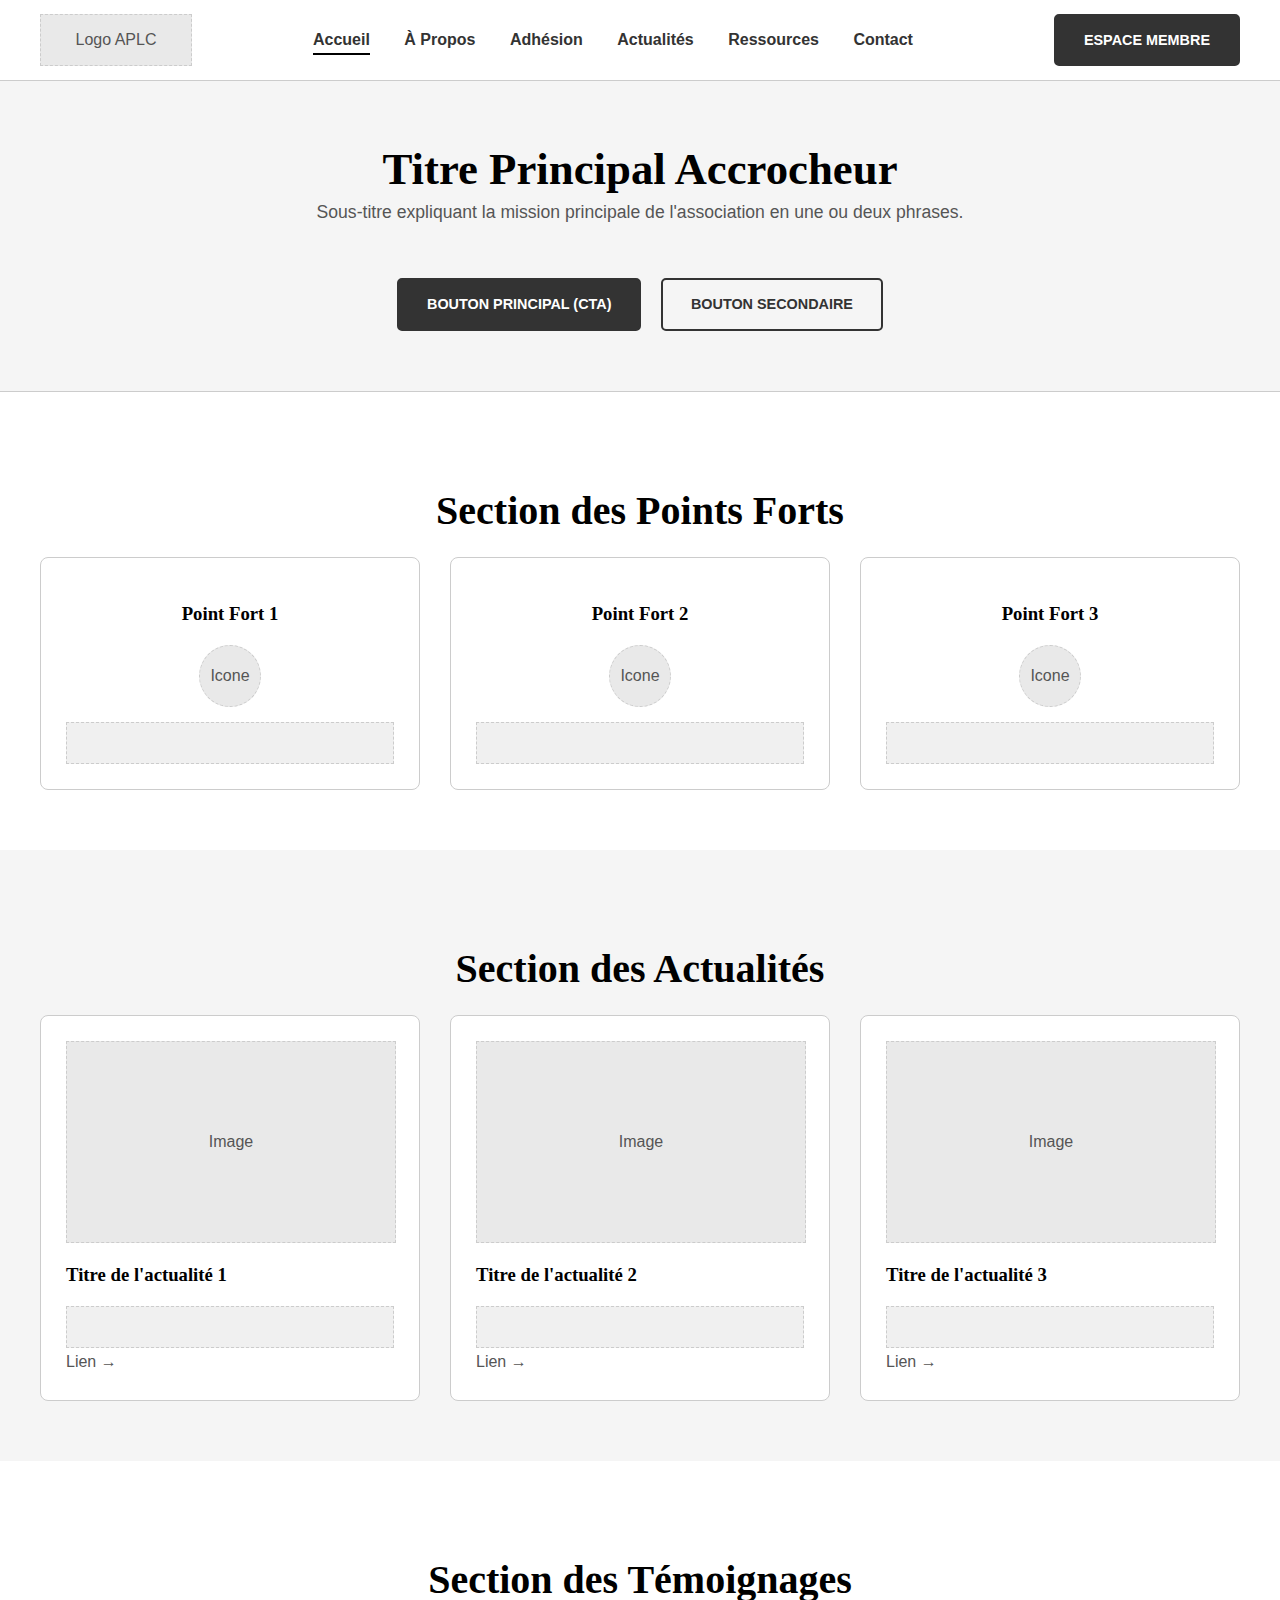
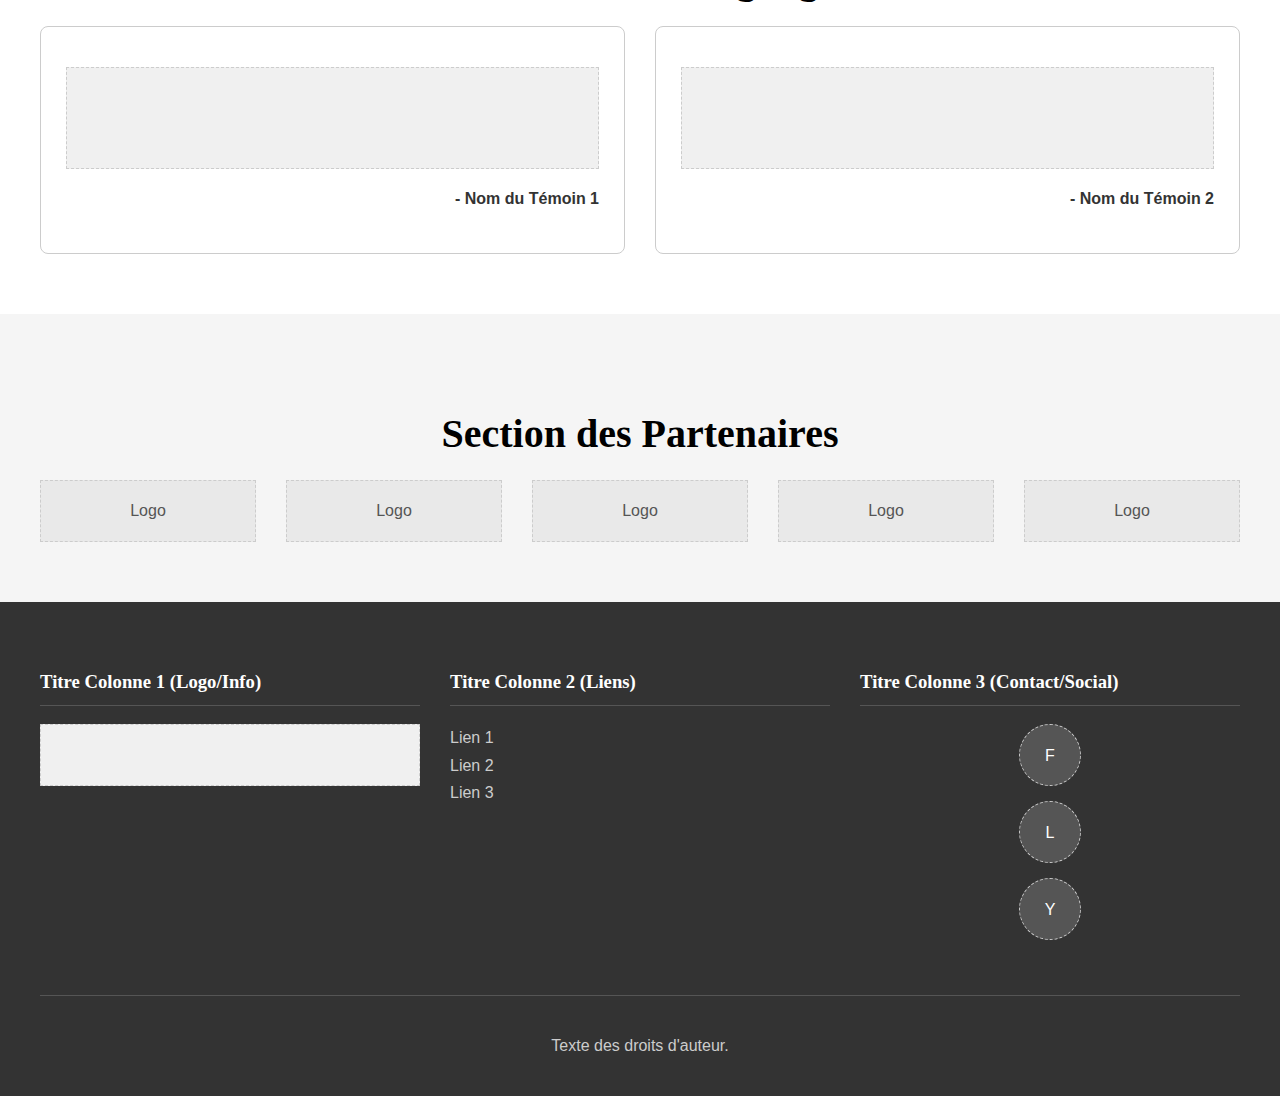
<file: index.html>
<!DOCTYPE html>
<html lang="fr">
  <head>
    <meta charset="UTF-8" />
    <meta name="viewport" content="width=device-width, initial-scale=1.0" />
    <title>APLC - Accueil Wireframe (B&W)</title>
    <link rel="stylesheet" href="assets/css/style.css" />
  </head>
  <body>
    <header class="header">
      <div class="container header-container">
        <a href="index.html" class="logo"
          ><div class="placeholder" style="width: 150px; height: 50px">
            Logo APLC
          </div></a
        >
        <nav class="main-nav" id="main-nav">
          <a href="index.html" class="active-link">Accueil</a>
          <a href="a-propos.html">À Propos</a>
          <a href="adhesion.html">Adhésion</a>
          <a href="actualites.html">Actualités</a>
          <a href="ressources.html">Ressources</a>
          <a href="contact.html">Contact</a>
        </nav>
        <a href="login.html" class="btn desktop-login-btn">Espace Membre</a>
        <button class="menu-toggle" id="menu-toggle">
          <div class="placeholder" style="width: 40px; height: 40px">☰</div>
        </button>
      </div>
    </header>

    <main>
      <section class="page-title-header">
        <h1>Titre Principal Accrocheur</h1>
        <p class="section-subtitle">
          Sous-titre expliquant la mission principale de l'association en une ou
          deux phrases.
        </p>
        <a href="adhesion.html" class="btn">Bouton Principal (CTA)</a>
        <a
          href="ressources.html"
          class="btn btn-secondary"
          style="margin-left: 15px"
          >Bouton Secondaire</a
        >
      </section>

      <div class="container">
        <section class="section">
          <h2 class="section-title">Section des Points Forts</h2>
          <div class="grid grid-3-col" style="text-align: center">
            <div class="card">
              <h3>Point Fort 1</h3>
              <div class="placeholder-icon">Icone</div>
              <div class="placeholder-text-short"></div>
            </div>
            <div class="card">
              <h3>Point Fort 2</h3>
              <div class="placeholder-icon">Icone</div>
              <div class="placeholder-text-short"></div>
            </div>
            <div class="card">
              <h3>Point Fort 3</h3>
              <div class="placeholder-icon">Icone</div>
              <div class="placeholder-text-short"></div>
            </div>
          </div>
        </section>
      </div>

      <section class="section" style="background-color: var(--light-bg)">
        <div class="container">
          <h2 class="section-title">Section des Actualités</h2>
          <div class="grid grid-3-col">
            <div class="card">
              <div class="placeholder-img">Image</div>
              <h3>Titre de l'actualité 1</h3>
              <div class="placeholder-text-short"></div>
              <a href="actualites.html">Lien →</a>
            </div>
            <div class="card">
              <div class="placeholder-img">Image</div>
              <h3>Titre de l'actualité 2</h3>
              <div class="placeholder-text-short"></div>
              <a href="actualites.html">Lien →</a>
            </div>
            <div class="card">
              <div class="placeholder-img">Image</div>
              <h3>Titre de l'actualité 3</h3>
              <div class="placeholder-text-short"></div>
              <a href="actualites.html">Lien →</a>
            </div>
          </div>
        </div>
      </section>

      <section class="section">
        <div class="container">
          <h2 class="section-title">Section des Témoignages</h2>
          <div class="grid grid-2-col">
            <div class="card">
              <div class="placeholder-text-long"></div>
              <p style="text-align: right; font-weight: bold">
                - Nom du Témoin 1
              </p>
            </div>
            <div class="card">
              <div class="placeholder-text-long"></div>
              <p style="text-align: right; font-weight: bold">
                - Nom du Témoin 2
              </p>
            </div>
          </div>
        </div>
      </section>

      <section class="section" style="background-color: var(--light-bg)">
        <div class="container">
          <h2 class="section-title">Section des Partenaires</h2>
          <div
            class="grid grid-5-col"
            style="align-items: center; text-align: center"
          >
            <div class="placeholder-logo">Logo</div>
            <div class="placeholder-logo">Logo</div>
            <div class="placeholder-logo">Logo</div>
            <div class="placeholder-logo">Logo</div>
            <div class="placeholder-logo">Logo</div>
          </div>
        </div>
      </section>
    </main>

    <footer class="footer">
      <div class="container">
        <div class="grid grid-3-col footer-col">
          <div>
            <h3>Titre Colonne 1 (Logo/Info)</h3>
            <div class="placeholder-text-medium"></div>
          </div>
          <div>
            <h3>Titre Colonne 2 (Liens)</h3>
            <ul>
              <li><a href="#">Lien 1</a></li>
              <li><a href="#">Lien 2</a></li>
              <li><a href="#">Lien 3</a></li>
            </ul>
          </div>
          <div>
            <h3>Titre Colonne 3 (Contact/Social)</h3>
            <div class="footer-social-icons">
              <div class="placeholder-icon">F</div>
              <div class="placeholder-icon">L</div>
              <div class="placeholder-icon">Y</div>
            </div>
          </div>
        </div>
        <div class="footer-bottom"><p>Texte des droits d'auteur.</p></div>
      </div>
    </footer>
    <script src="assets/js/script.js"></script>
  </body>
</html>
</file>
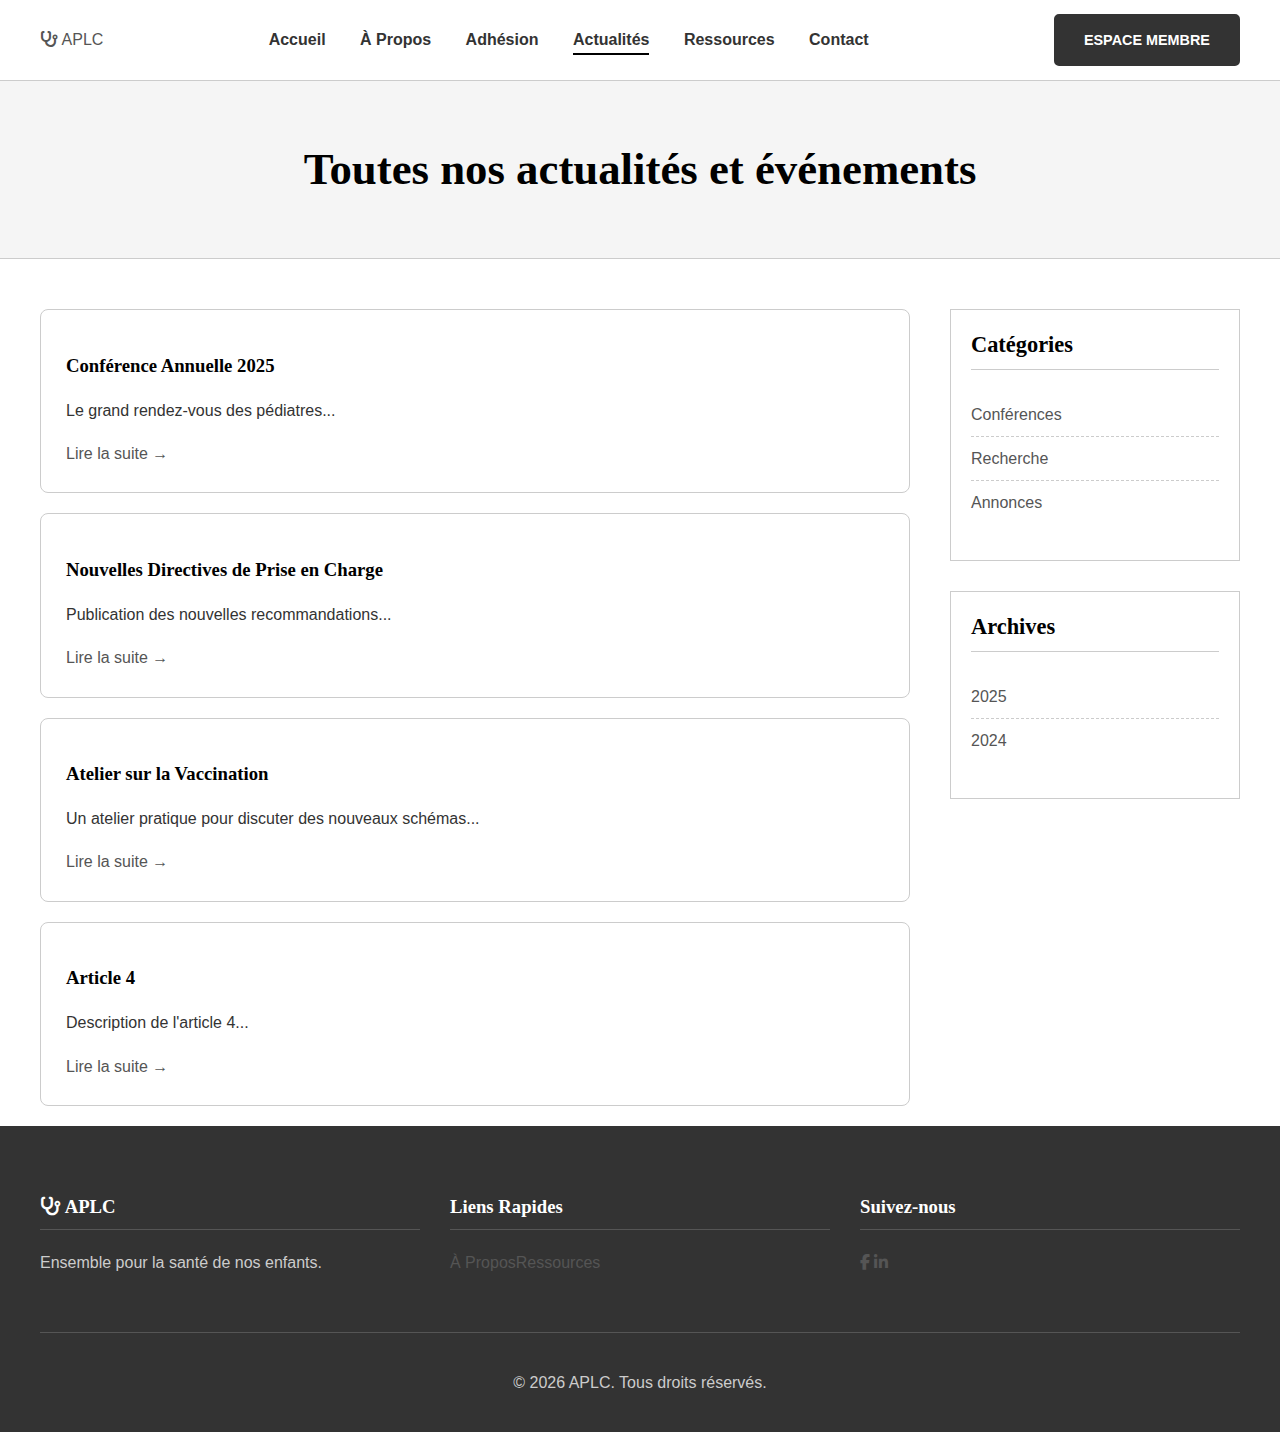
<file: actualites.html>
<!DOCTYPE html>
<html lang="fr">
  <head>
    <meta charset="UTF-8" />
    <meta name="viewport" content="width=device-width, initial-scale=1.0" />
    <title>APLC - Actualités</title>
    <link
      rel="stylesheet"
      href="https://cdnjs.cloudflare.com/ajax/libs/font-awesome/6.1.1/css/all.min.css"
    />
    <link rel="stylesheet" href="assets/css/style.css" />
  </head>
  <body>
    <header class="header">
      <div class="container header-container">
        <a href="index.html" class="logo"
          ><i class="fas fa-stethoscope"></i> APLC</a
        >
        <nav class="main-nav" id="main-nav">
          <a href="index.html">Accueil</a>
          <a href="a-propos.html">À Propos</a>
          <a href="adhesion.html">Adhésion</a>
          <a href="actualites.html" class="active-link">Actualités</a>
          <a href="ressources.html">Ressources</a>
          <a href="contact.html">Contact</a>
        </nav>
        <a href="login.html" class="btn desktop-login-btn">Espace Membre</a>
        <button class="menu-toggle" id="menu-toggle">
          <i class="fas fa-bars"></i>
        </button>
      </div>
    </header>

    <main>
      <div class="page-title-header">
        <h1>Toutes nos actualités et événements</h1>
      </div>
      <div class="container">
        <div class="main-content-with-sidebar">
          <div class="content-area">
            <div class="card" style="margin-bottom: 20px">
              <h3>Conférence Annuelle 2025</h3>
              <p>Le grand rendez-vous des pédiatres...</p>
              <a href="#">Lire la suite →</a>
            </div>
            <div class="card" style="margin-bottom: 20px">
              <h3>Nouvelles Directives de Prise en Charge</h3>
              <p>Publication des nouvelles recommandations...</p>
              <a href="#">Lire la suite →</a>
            </div>
            <div class="card" style="margin-bottom: 20px">
              <h3>Atelier sur la Vaccination</h3>
              <p>Un atelier pratique pour discuter des nouveaux schémas...</p>
              <a href="#">Lire la suite →</a>
            </div>
            <div class="card" style="margin-bottom: 20px">
              <h3>Article 4</h3>
              <p>Description de l'article 4...</p>
              <a href="#">Lire la suite →</a>
            </div>
          </div>
          <aside class="sidebar">
            <div class="widget">
              <h3>Catégories</h3>
              <ul>
                <li><a href="#">Conférences</a></li>
                <li><a href="#">Recherche</a></li>
                <li><a href="#">Annonces</a></li>
              </ul>
            </div>
            <div class="widget">
              <h3>Archives</h3>
              <ul>
                <li><a href="#">2025</a></li>
                <li><a href="#">2024</a></li>
              </ul>
            </div>
          </aside>
        </div>
      </div>
    </main>

    <footer class="footer">
      <div class="container">
        <div class="grid grid-3-col footer-col">
          <div>
            <h3><i class="fas fa-stethoscope"></i> APLC</h3>
            <p>Ensemble pour la santé de nos enfants.</p>
          </div>
          <div>
            <h3>Liens Rapides</h3>
            <a href="a-propos.html">À Propos</a
            ><a href="ressources.html">Ressources</a>
          </div>
          <div>
            <h3>Suivez-nous</h3>
            <a href="#"><i class="fab fa-facebook-f"></i></a>
            <a href="#"><i class="fab fa-linkedin-in"></i></a>
          </div>
        </div>
        <div class="footer-bottom">
          <p>© <span id="current-year"></span> APLC. Tous droits réservés.</p>
        </div>
      </div>
    </footer>
    <script src="assets/js/script.js"></script>
  </body>
</html>
</file>
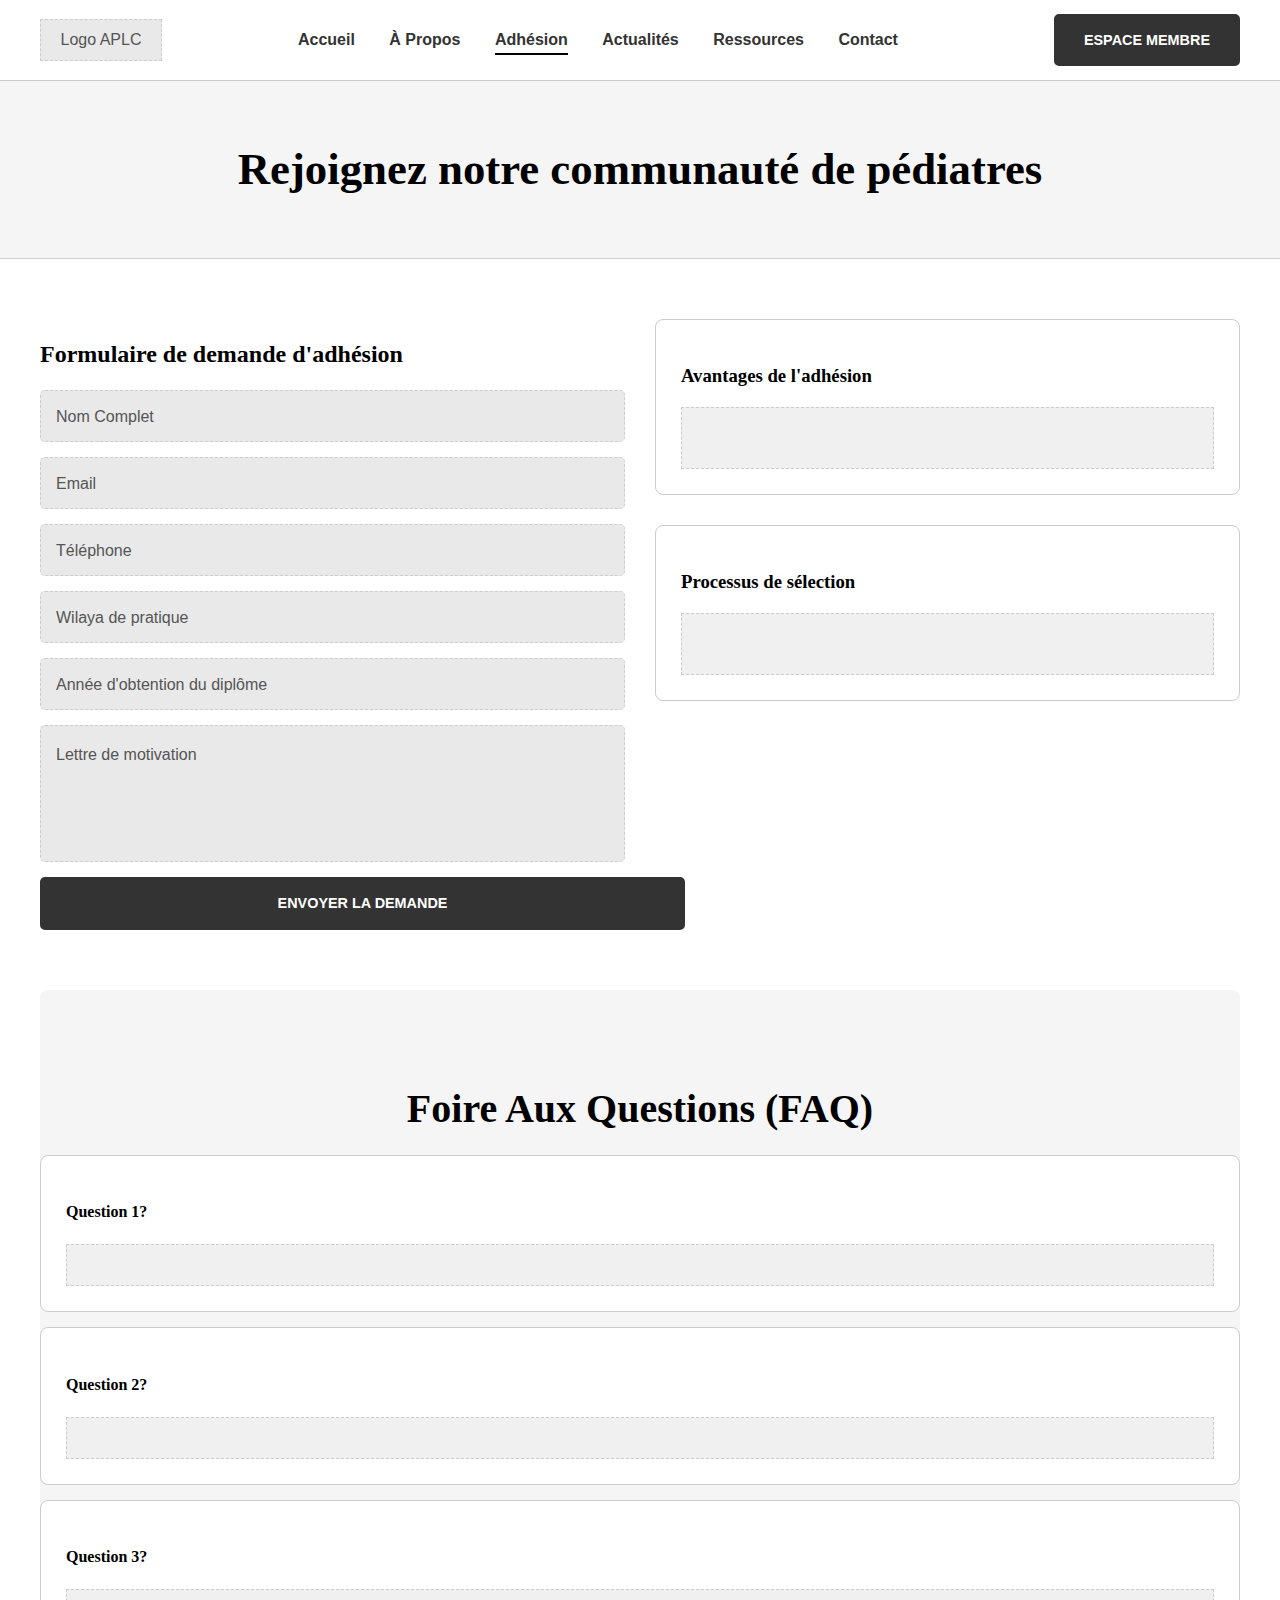
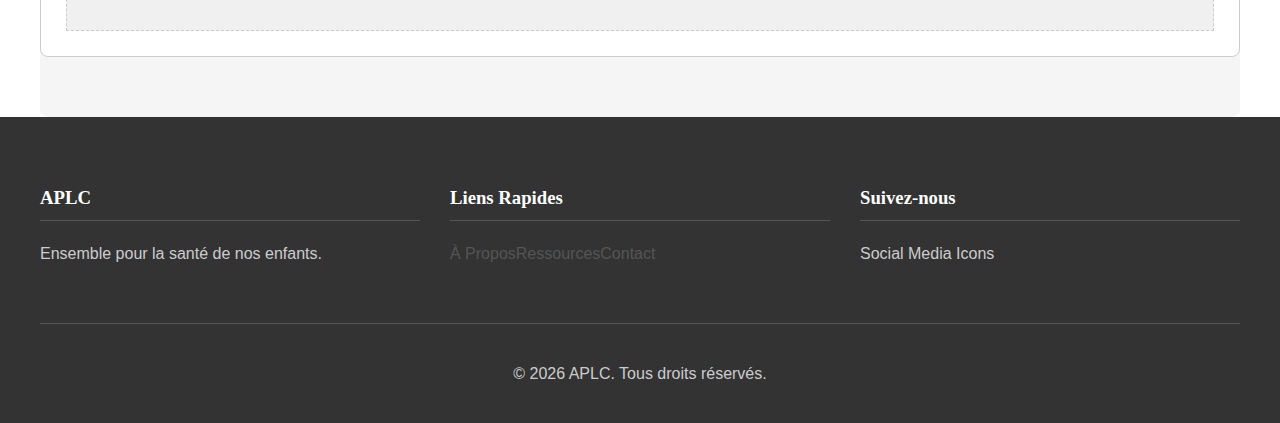
<file: adhesion.html>
<!DOCTYPE html>
<html lang="fr">
  <head>
    <meta charset="UTF-8" />
    <meta name="viewport" content="width=device-width, initial-scale=1.0" />
    <title>APLC - Adhésion Wireframe</title>
    <link rel="stylesheet" href="assets/css/style.css" />
  </head>
  <body>
    <header class="header">
      <div class="container header-container">
        <a href="index.html" class="logo"
          ><div class="placeholder" style="width: 120px; height: 40px">
            Logo APLC
          </div></a
        >
        <nav class="main-nav" id="main-nav">
          <a href="index.html">Accueil</a>
          <a href="a-propos.html">À Propos</a>
          <a href="adhesion.html" class="active-link">Adhésion</a>
          <a href="actualites.html">Actualités</a>
          <a href="ressources.html">Ressources</a>
          <a href="contact.html">Contact</a>
        </nav>
        <a href="login.html" class="btn desktop-login-btn">Espace Membre</a>
        <button class="menu-toggle" id="menu-toggle">
          <div class="placeholder" style="width: 30px; height: 30px">☰</div>
        </button>
      </div>
    </header>

    <main>
      <div class="page-title-header">
        <h1>Rejoignez notre communauté de pédiatres</h1>
      </div>
      <div class="container">
        <section class="section">
          <div class="grid grid-2-col">
            <div>
              <h2>Formulaire de demande d'adhésion</h2>
              <div class="form-field">Nom Complet</div>
              <div class="form-field">Email</div>
              <div class="form-field">Téléphone</div>
              <div class="form-field">Wilaya de pratique</div>
              <div class="form-field">Année d'obtention du diplôme</div>
              <div class="form-field textarea">Lettre de motivation</div>
              <a href="#" class="btn" style="width: 100%">Envoyer la demande</a>
            </div>
            <div>
              <div class="card">
                <h3>Avantages de l'adhésion</h3>
                <div class="placeholder-text-medium"></div>
              </div>
              <div class="card" style="margin-top: 30px">
                <h3>Processus de sélection</h3>
                <div class="placeholder-text-medium"></div>
              </div>
            </div>
          </div>
        </section>
        <section
          class="section"
          style="background: var(--light-bg); border-radius: 8px"
        >
          <h2 class="section-title">Foire Aux Questions (FAQ)</h2>
          <div class="card" style="margin-bottom: 15px">
            <h4>Question 1?</h4>
            <div class="placeholder-text-short"></div>
          </div>
          <div class="card" style="margin-bottom: 15px">
            <h4>Question 2?</h4>
            <div class="placeholder-text-short"></div>
          </div>
          <div class="card">
            <h4>Question 3?</h4>
            <div class="placeholder-text-short"></div>
          </div>
        </section>
      </div>
    </main>

    <footer class="footer">
      <div class="container">
        <div class="grid grid-3-col footer-col">
          <div>
            <h3>APLC</h3>
            <p>Ensemble pour la santé de nos enfants.</p>
          </div>
          <div>
            <h3>Liens Rapides</h3>
            <a href="a-propos.html">À Propos</a
            ><a href="ressources.html">Ressources</a
            ><a href="contact.html">Contact</a>
          </div>
          <div>
            <h3>Suivez-nous</h3>
            <p>Social Media Icons</p>
          </div>
        </div>
        <div class="footer-bottom">
          <p>© <span id="current-year"></span> APLC. Tous droits réservés.</p>
        </div>
      </div>
    </footer>
    <script src="assets/js/script.js"></script>
  </body>
</html>
</file>
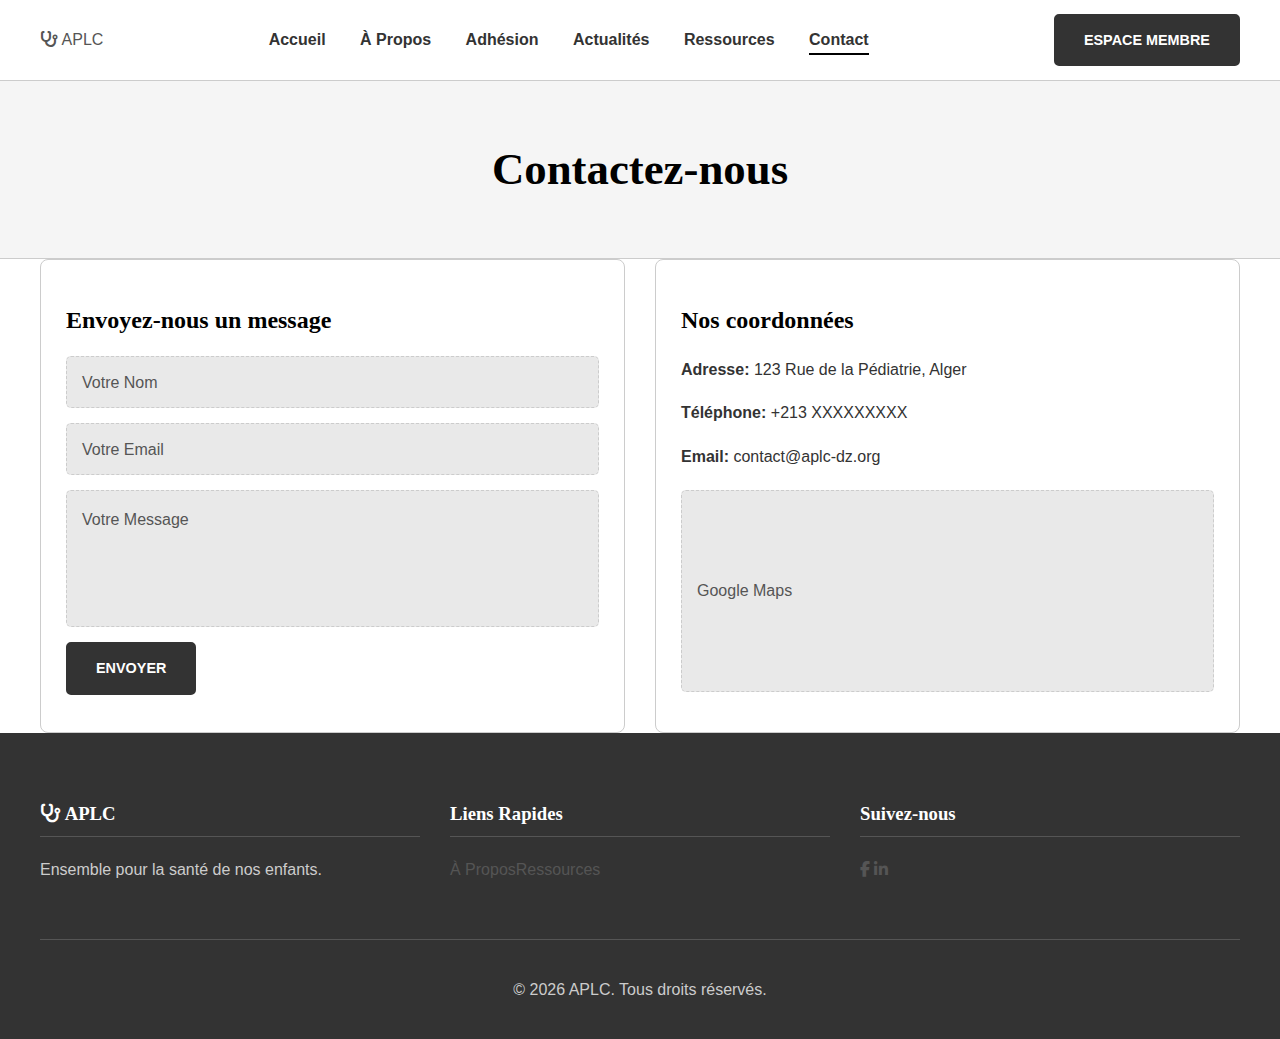
<file: contact.html>
<!DOCTYPE html>
<html lang="fr">
  <head>
    <meta charset="UTF-8" />
    <meta name="viewport" content="width=device-width, initial-scale=1.0" />
    <title>APLC - Contact</title>
    <link
      rel="stylesheet"
      href="https://cdnjs.cloudflare.com/ajax/libs/font-awesome/6.1.1/css/all.min.css"
    />
    <link rel="stylesheet" href="assets/css/style.css" />
  </head>
  <body>
    <header class="header">
      <div class="container header-container">
        <a href="index.html" class="logo"
          ><i class="fas fa-stethoscope"></i> APLC</a
        >
        <nav class="main-nav" id="main-nav">
          <a href="index.html">Accueil</a>
          <a href="a-propos.html">À Propos</a>
          <a href="adhesion.html">Adhésion</a>
          <a href="actualites.html">Actualités</a>
          <a href="ressources.html">Ressources</a>
          <a href="contact.html" class="active-link">Contact</a>
        </nav>
        <a href="login.html" class="btn desktop-login-btn">Espace Membre</a>
        <button class="menu-toggle" id="menu-toggle">
          <i class="fas fa-bars"></i>
        </button>
      </div>
    </header>

    <main>
      <div class="page-title-header"><h1>Contactez-nous</h1></div>
      <div class="container">
        <div class="grid grid-2-col">
          <div class="card">
            <h2>Envoyez-nous un message</h2>
            <div class="form-field">Votre Nom</div>
            <div class="form-field">Votre Email</div>
            <div class="form-field textarea">Votre Message</div>
            <a href="#" class="btn" style="text-align: center">Envoyer</a>
          </div>
          <div class="card">
            <h2>Nos coordonnées</h2>
            <p><strong>Adresse:</strong> 123 Rue de la Pédiatrie, Alger</p>
            <p><strong>Téléphone:</strong> +213 XXXXXXXXX</p>
            <p><strong>Email:</strong> contact@aplc-dz.org</p>
            <div class="form-field" style="height: 200px; margin-top: 20px">
              Google Maps
            </div>
          </div>
        </div>
      </div>
    </main>

    <footer class="footer">
      <div class="container">
        <div class="grid grid-3-col footer-col">
          <div>
            <h3><i class="fas fa-stethoscope"></i> APLC</h3>
            <p>Ensemble pour la santé de nos enfants.</p>
          </div>
          <div>
            <h3>Liens Rapides</h3>
            <a href="a-propos.html">À Propos</a
            ><a href="ressources.html">Ressources</a>
          </div>
          <div>
            <h3>Suivez-nous</h3>
            <a href="#"><i class="fab fa-facebook-f"></i></a>
            <a href="#"><i class="fab fa-linkedin-in"></i></a>
          </div>
        </div>
        <div class="footer-bottom">
          <p>© <span id="current-year"></span> APLC. Tous droits réservés.</p>
        </div>
      </div>
    </footer>
    <script src="assets/js/script.js"></script>
  </body>
</html>
</file>
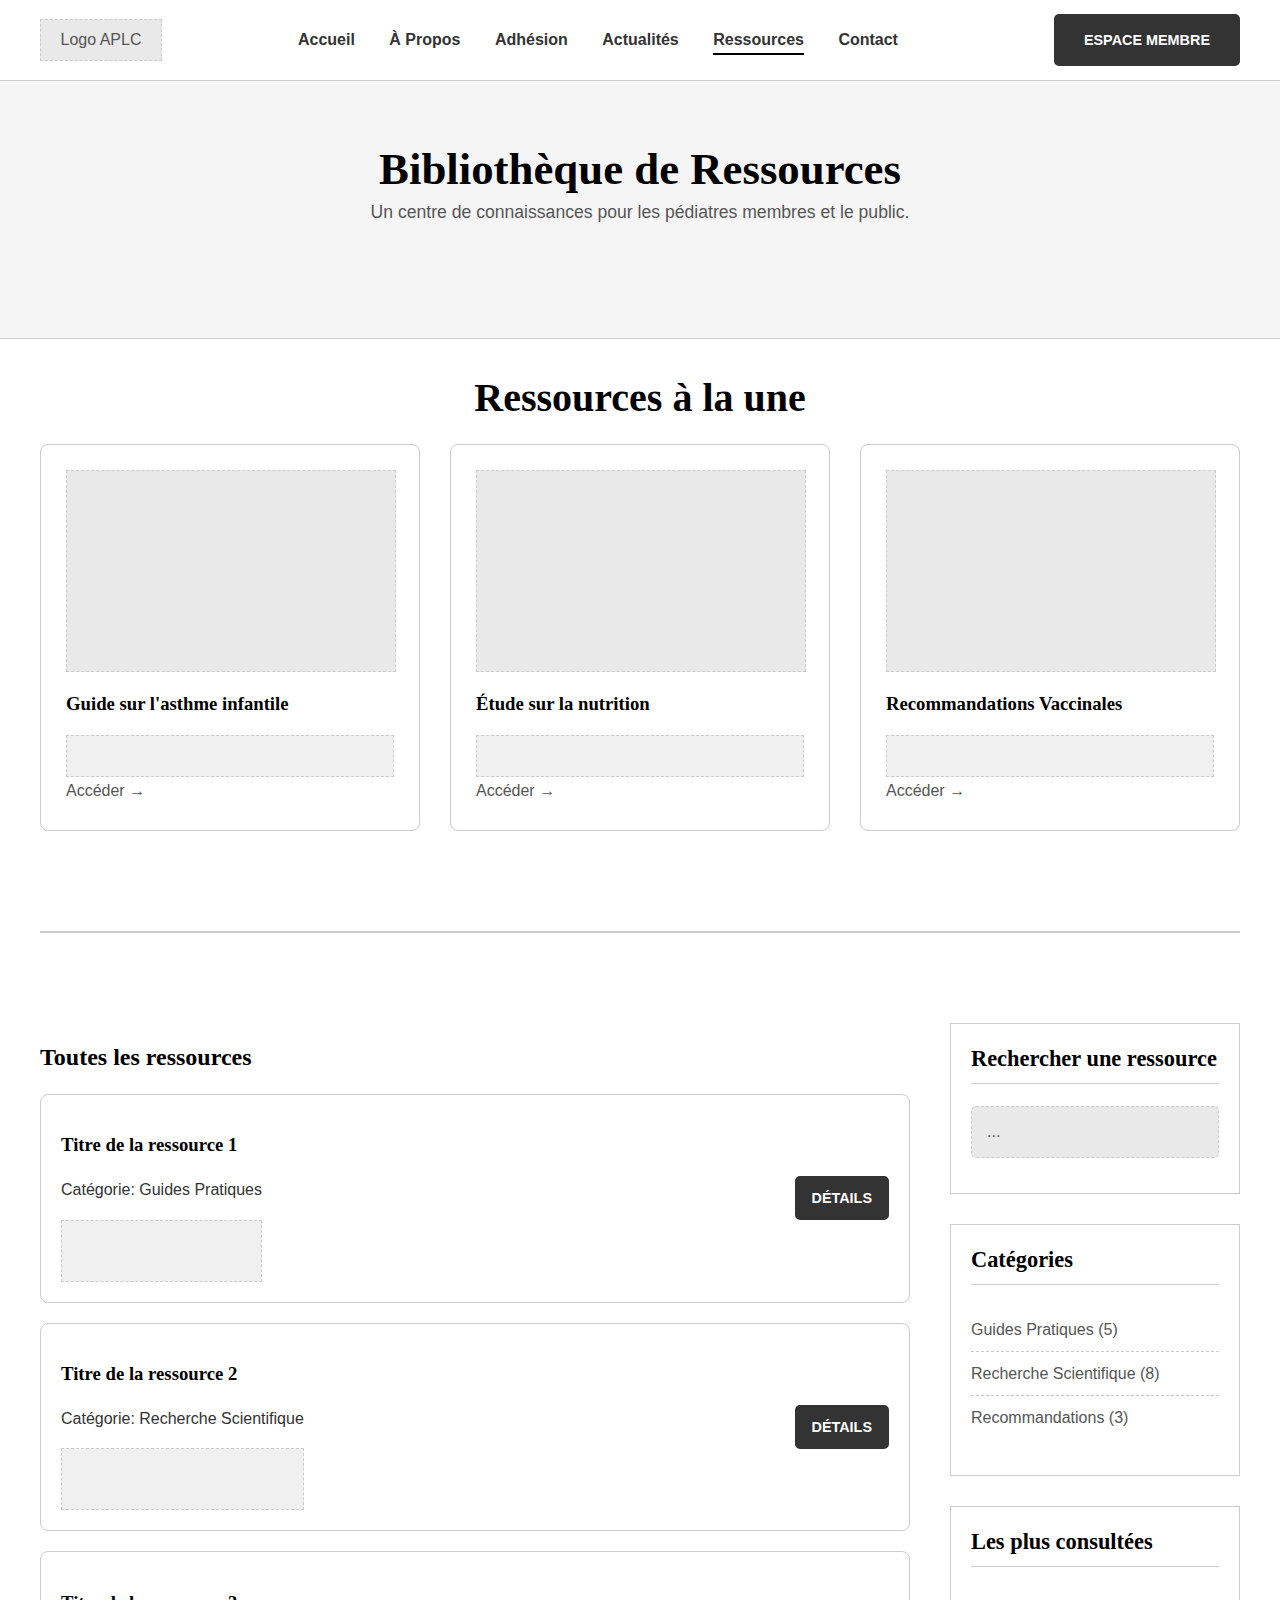
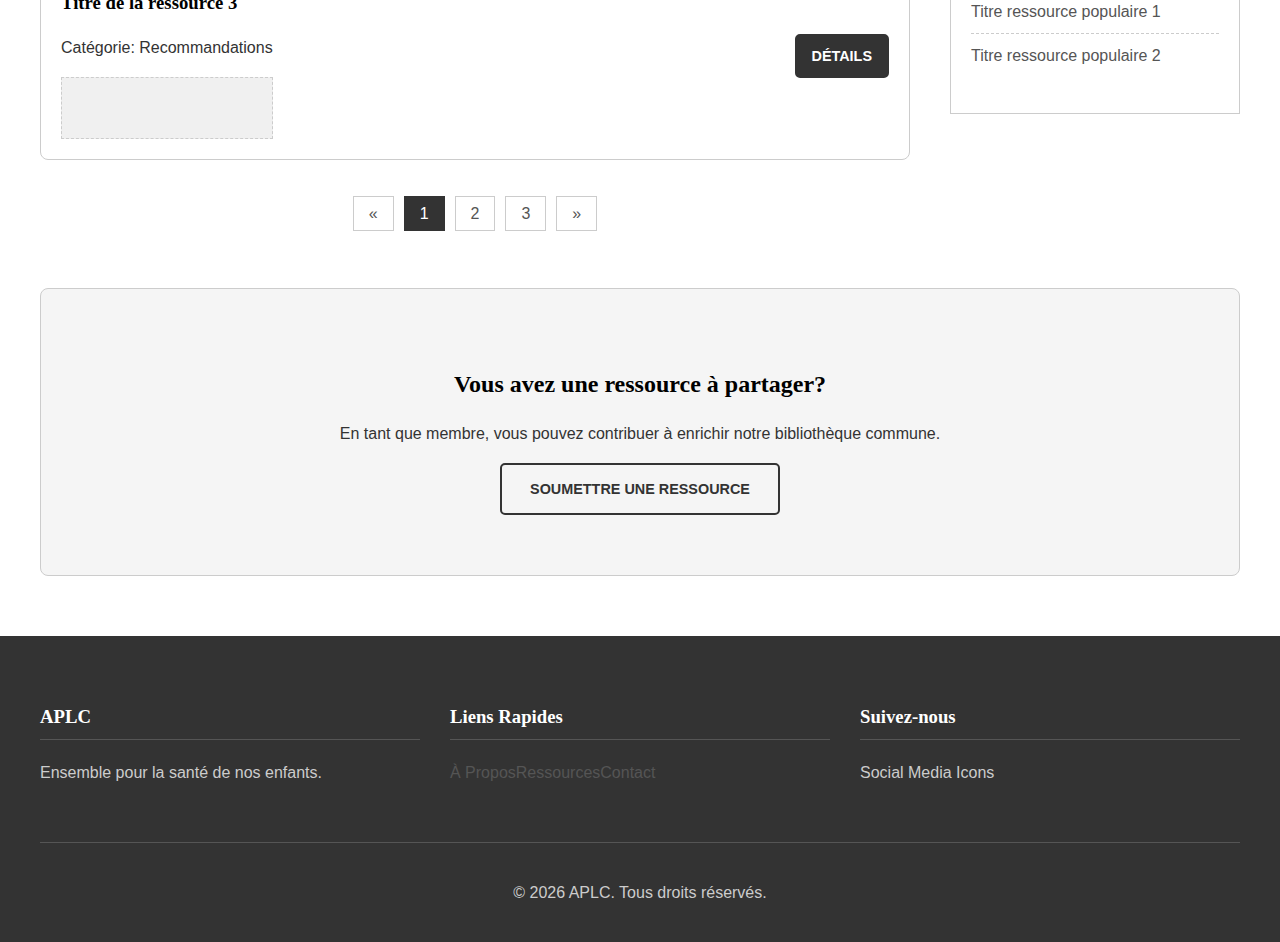
<file: ressources.html>
<!DOCTYPE html>
<html lang="fr">
  <head>
    <meta charset="UTF-8" />
    <meta name="viewport" content="width=device-width, initial-scale=1.0" />
    <title>APLC - Ressources Wireframe</title>
    <link rel="stylesheet" href="assets/css/style.css" />
  </head>
  <body>
    <header class="header">
      <div class="container header-container">
        <a href="index.html" class="logo"
          ><div class="placeholder" style="width: 120px; height: 40px">
            Logo APLC
          </div></a
        >
        <nav class="main-nav" id="main-nav">
          <a href="index.html">Accueil</a>
          <a href="a-propos.html">À Propos</a>
          <a href="adhesion.html">Adhésion</a>
          <a href="actualites.html">Actualités</a>
          <a href="ressources.html" class="active-link">Ressources</a>
          <a href="contact.html">Contact</a>
        </nav>
        <a href="login.html" class="btn desktop-login-btn">Espace Membre</a>
        <button class="menu-toggle" id="menu-toggle">
          <div class="placeholder" style="width: 30px; height: 30px">☰</div>
        </button>
      </div>
    </header>

    <main>
      <div class="page-title-header">
        <h1>Bibliothèque de Ressources</h1>
        <p class="section-subtitle">
          Un centre de connaissances pour les pédiatres membres et le public.
        </p>
      </div>

      <div class="container">
        <section class="section" style="padding-top: 0">
          <h2 class="section-title">Ressources à la une</h2>
          <div class="grid grid-3-col">
            <div class="card">
              <div class="placeholder-img"></div>
              <h3>Guide sur l'asthme infantile</h3>
              <div class="placeholder-text-short"></div>
              <a href="#">Accéder →</a>
            </div>
            <div class="card">
              <div class="placeholder-img"></div>
              <h3>Étude sur la nutrition</h3>
              <div class="placeholder-text-short"></div>
              <a href="#">Accéder →</a>
            </div>
            <div class="card">
              <div class="placeholder-img"></div>
              <h3>Recommandations Vaccinales</h3>
              <div class="placeholder-text-short"></div>
              <a href="#">Accéder →</a>
            </div>
          </div>
        </section>

        <hr style="border: 1px solid var(--border-color); margin: 40px 0" />

        <div class="main-content-with-sidebar">
          <div class="content-area">
            <h2>Toutes les ressources</h2>
            <div class="card-list-item">
              <div class="list-item-content">
                <h3>Titre de la ressource 1</h3>
                <p>Catégorie: Guides Pratiques</p>
                <div class="placeholder-text-medium"></div>
              </div>
              <div class="list-item-action">
                <a href="#" class="btn">Détails</a>
              </div>
            </div>
            <div class="card-list-item">
              <div class="list-item-content">
                <h3>Titre de la ressource 2</h3>
                <p>Catégorie: Recherche Scientifique</p>
                <div class="placeholder-text-medium"></div>
              </div>
              <div class="list-item-action">
                <a href="#" class="btn">Détails</a>
              </div>
            </div>
            <div class="card-list-item">
              <div class="list-item-content">
                <h3>Titre de la ressource 3</h3>
                <p>Catégorie: Recommandations</p>
                <div class="placeholder-text-medium"></div>
              </div>
              <div class="list-item-action">
                <a href="#" class="btn">Détails</a>
              </div>
            </div>
            <div class="pagination">
              <a href="#">«</a><a href="#" class="active">1</a><a href="#">2</a
              ><a href="#">3</a><a href="#">»</a>
            </div>
          </div>
          <aside class="sidebar">
            <div class="widget">
              <h3>Rechercher une ressource</h3>
              <div class="form-field">...</div>
            </div>
            <div class="widget">
              <h3>Catégories</h3>
              <ul>
                <li><a href="#">Guides Pratiques (5)</a></li>
                <li><a href="#">Recherche Scientifique (8)</a></li>
                <li><a href="#">Recommandations (3)</a></li>
              </ul>
            </div>
            <div class="widget">
              <h3>Les plus consultées</h3>
              <ul>
                <li><a href="#">Titre ressource populaire 1</a></li>
                <li><a href="#">Titre ressource populaire 2</a></li>
              </ul>
            </div>
          </aside>
        </div>

        <section class="section">
          <div class="cta-section">
            <h2>Vous avez une ressource à partager?</h2>
            <p>
              En tant que membre, vous pouvez contribuer à enrichir notre
              bibliothèque commune.
            </p>
            <a href="#" class="btn btn-secondary">Soumettre une ressource</a>
          </div>
        </section>
      </div>
    </main>

    <footer class="footer">
      <div class="container">
        <div class="grid grid-3-col footer-col">
          <div>
            <h3>APLC</h3>
            <p>Ensemble pour la santé de nos enfants.</p>
          </div>
          <div>
            <h3>Liens Rapides</h3>
            <a href="a-propos.html">À Propos</a
            ><a href="ressources.html">Ressources</a
            ><a href="contact.html">Contact</a>
          </div>
          <div>
            <h3>Suivez-nous</h3>
            <p>Social Media Icons</p>
          </div>
        </div>
        <div class="footer-bottom">
          <p>© <span id="current-year"></span> APLC. Tous droits réservés.</p>
        </div>
      </div>
    </footer>
    <script src="assets/js/script.js"></script>
  </body>
</html>
</file>
<file: assets/css/style.css>
/* ==========================================================================
   APLC Website Stylesheet - Classic Wireframe Version (B&W)
   ========================================================================== */

/* --- 1. Variables & Global Styles (Wireframe Mode) --- */
:root {
  --primary-color: #333; /* Dark Grey for text and main elements */
  --secondary-color: #555; /* Medium Grey */
  --light-bg: #f5f5f5; /* Very light grey for backgrounds */
  --border-color: #ccc; /* Standard border color */
  --placeholder-bg: #e9e9e9; /* Placeholder background */
  --header-height: 80px;
}

@import url("https://fonts.googleapis.com/css2?family=Lato:wght@400;700&family=Roboto+Slab:wght@400;700&display=swap");

body {
  font-family: "Lato", sans-serif;
  margin: 0;
  padding-top: var(--header-height);
  background-color: #ffffff;
  color: var(--primary-color);
  line-height: 1.7;
}
.container {
  max-width: 1200px;
  margin: 0 auto;
  padding: 0 20px;
}
h1,
h2,
h3,
h4 {
  font-family: "Roboto Slab", serif;
  font-weight: 700;
  color: #000;
  line-height: 1.3;
}
a {
  color: var(--secondary-color);
  text-decoration: none;
}
a:hover {
  text-decoration: underline;
}
.btn {
  display: inline-block;
  padding: 12px 28px;
  border-radius: 5px;
  font-weight: bold;
  text-transform: uppercase;
  font-size: 0.9em;
  border: 2px solid var(--primary-color);
  background-color: var(--primary-color);
  color: #fff;
  text-align: center;
}
.btn-secondary {
  background-color: transparent;
  color: var(--primary-color);
}
.section {
  padding: 60px 0;
}
.section-title {
  text-align: center;
  font-size: 2.5em;
  margin-bottom: 20px;
}
.section-subtitle {
  text-align: center;
  max-width: 700px;
  margin: 0 auto 50px;
  color: var(--secondary-color);
  font-size: 1.1em;
}
.grid {
  display: grid;
  gap: 30px;
}
.grid-5-col {
  grid-template-columns: repeat(5, 1fr);
}
.grid-3-col {
  grid-template-columns: repeat(3, 1fr);
}
.grid-2-col {
  grid-template-columns: repeat(2, 1fr);
}
.card {
  background-color: #fff;
  border: 1px solid var(--border-color);
  border-radius: 8px;
  padding: 25px;
}

/* --- 2. Header & Navigation (Wireframe) --- */
.header {
  display: flex;
  justify-content: center;
  height: var(--header-height);
  border-bottom: 1px solid var(--border-color);
  background-color: #fff;
  position: fixed;
  top: 0;
  left: 0;
  right: 0;
  z-index: 1000;
}
.header-container {
  display: flex;
  justify-content: space-between;
  align-items: center;
  width: 100%;
}
.logo .placeholder {
  display: flex;
  align-items: center;
  justify-content: center;
  color: var(--secondary-color);
  border: 1px dashed var(--border-color);
  background-color: var(--placeholder-bg);
}
.main-nav a {
  margin: 0 15px;
  font-weight: 700;
  color: var(--primary-color);
  padding-bottom: 5px;
}
.main-nav a.active-link {
  border-bottom: 2px solid #000;
}
.menu-toggle {
  display: none;
}
.menu-toggle .placeholder {
  display: flex;
  align-items: center;
  justify-content: center;
  border: 1px dashed var(--border-color);
  background-color: var(--placeholder-bg);
}
.desktop-login-btn {
  margin-left: 20px;
}

/* --- 3. Footer (Wireframe) --- */
.footer {
  background-color: #333;
  color: #ccc;
  padding: 50px 20px 20px;
}
.footer-col h3 {
  color: #fff;
  border-bottom: 1px solid #555;
  padding-bottom: 10px;
}
.footer-col ul {
  list-style: none;
  padding: 0;
}
.footer-col ul li a {
  color: #ccc;
}
.footer-bottom {
  text-align: center;
  margin-top: 40px;
  padding-top: 20px;
  border-top: 1px solid #555;
}
.footer-social-icons .placeholder-icon {
  background-color: #555;
  color: #fff;
}

/* --- 4. Wireframe & Common Elements --- */
.page-title-header {
  padding: 60px 20px;
  background: var(--light-bg);
  text-align: center;
  border-bottom: 1px solid var(--border-color);
}
.page-title-header h1 {
  font-size: 2.8em;
  margin: 0;
}
.main-content-with-sidebar {
  display: grid;
  grid-template-columns: 3fr 1fr;
  gap: 40px;
  padding-top: 50px;
}
.sidebar .widget {
  margin-bottom: 30px;
  border: 1px solid var(--border-color);
  padding: 20px;
}
.sidebar .widget h3 {
  font-size: 1.4em;
  margin-top: 0;
  border-bottom: 1px solid var(--border-color);
  padding-bottom: 10px;
}
.sidebar .widget ul {
  list-style: none;
  padding: 0;
}
.sidebar .widget ul li a {
  display: block;
  padding: 8px 0;
  border-bottom: 1px dashed var(--border-color);
}
.sidebar .widget ul li:last-child a {
  border-bottom: none;
}

.form-field {
  background-color: var(--placeholder-bg);
  border-radius: 5px;
  height: 50px;
  display: flex;
  align-items: center;
  padding: 0 15px;
  margin-bottom: 15px;
  color: var(--secondary-color);
  border: 1px dashed var(--border-color);
}
.form-field.textarea {
  height: 120px;
  align-items: flex-start;
  padding-top: 15px;
}

.placeholder-img {
  width: 100%;
  height: 200px;
  background-color: var(--placeholder-bg);
  margin-bottom: 20px;
  border: 1px dashed var(--border-color);
  display: flex;
  align-items: center;
  justify-content: center;
  color: var(--secondary-color);
}
.placeholder-person {
  width: 120px;
  height: 120px;
  background-color: var(--placeholder-bg);
  border-radius: 50%;
  margin: 0 auto 15px;
  border: 1px dashed var(--border-color);
  display: flex;
  align-items: center;
  justify-content: center;
  color: var(--secondary-color);
}
.placeholder-logo {
  height: 60px;
  background-color: var(--placeholder-bg);
  display: flex;
  align-items: center;
  justify-content: center;
  color: var(--secondary-color);
  border: 1px dashed var(--border-color);
}
.placeholder-icon {
  width: 60px;
  height: 60px;
  background-color: var(--placeholder-bg);
  border-radius: 50%;
  margin: 0 auto 15px;
  border: 1px dashed var(--border-color);
  display: flex;
  align-items: center;
  justify-content: center;
  color: var(--secondary-color);
}
.placeholder-text-short {
  height: 40px;
  background-color: #f0f0f0;
  margin-top: 15px;
  border: 1px dashed #ccc;
}
.placeholder-text-medium {
  height: 60px;
  background-color: #f0f0f0;
  margin-top: 15px;
  border: 1px dashed #ccc;
}
.placeholder-text-long {
  height: 100px;
  background-color: #f0f0f0;
  margin-top: 15px;
  border: 1px dashed #ccc;
}

.cta-section {
  background-color: var(--light-bg);
  text-align: center;
  padding: 60px 20px;
  border-radius: 8px;
  border: 1px solid var(--border-color);
}

.timeline {
  position: relative;
  padding: 20px 0;
}
.timeline::before {
  content: "";
  position: absolute;
  left: 20px;
  top: 0;
  bottom: 0;
  width: 4px;
  background: var(--border-color);
}
.timeline-item {
  position: relative;
  margin-left: 60px;
  margin-bottom: 40px;
}
.timeline-item::before {
  content: "";
  background: var(--primary-color);
  border-radius: 50%;
  position: absolute;
  left: -50px;
  top: 5px;
  width: 15px;
  height: 15px;
  z-index: 1;
}
.timeline-year {
  font-weight: bold;
  font-size: 1.2em;
  color: var(--primary-color);
}

.card-list-item {
  display: flex;
  justify-content: space-between;
  align-items: center;
  padding: 20px;
  border: 1px solid var(--border-color);
  border-radius: 8px;
  margin-bottom: 20px;
}
.list-item-action .btn {
  padding: 8px 15px;
  font-size: 0.9em;
}

.pagination {
  text-align: center;
  margin-top: 40px;
}
.pagination a {
  padding: 8px 15px;
  margin: 0 5px;
  border: 1px solid var(--border-color);
}
.pagination a.active {
  background-color: var(--primary-color);
  color: #fff;
  border-color: var(--primary-color);
}

/* --- 5. Responsive Design --- */
@media (max-width: 991px) {
  .grid-5-col,
  .grid-3-col,
  .grid-2-col,
  .main-content-with-sidebar {
    grid-template-columns: 1fr;
  }
  .main-nav {
    display: none;
    position: absolute;
    top: var(--header-height);
    left: 0;
    width: 100%;
    background-color: #fff;
    flex-direction: column;
    align-items: flex-start;
    padding: 20px;
    box-shadow: 0 4px 10px rgba(0, 0, 0, 0.1);
  }
  .main-nav.is-active {
    display: flex;
  }
  .main-nav a {
    margin: 10px 0;
    width: 100%;
  }
  .menu-toggle {
    display: block;
  }
  .desktop-login-btn {
    display: none;
  }
  .sidebar {
    border-top: 1px solid var(--border-color);
    margin-top: 40px;
    padding-top: 40px;
  }
}
</file>
